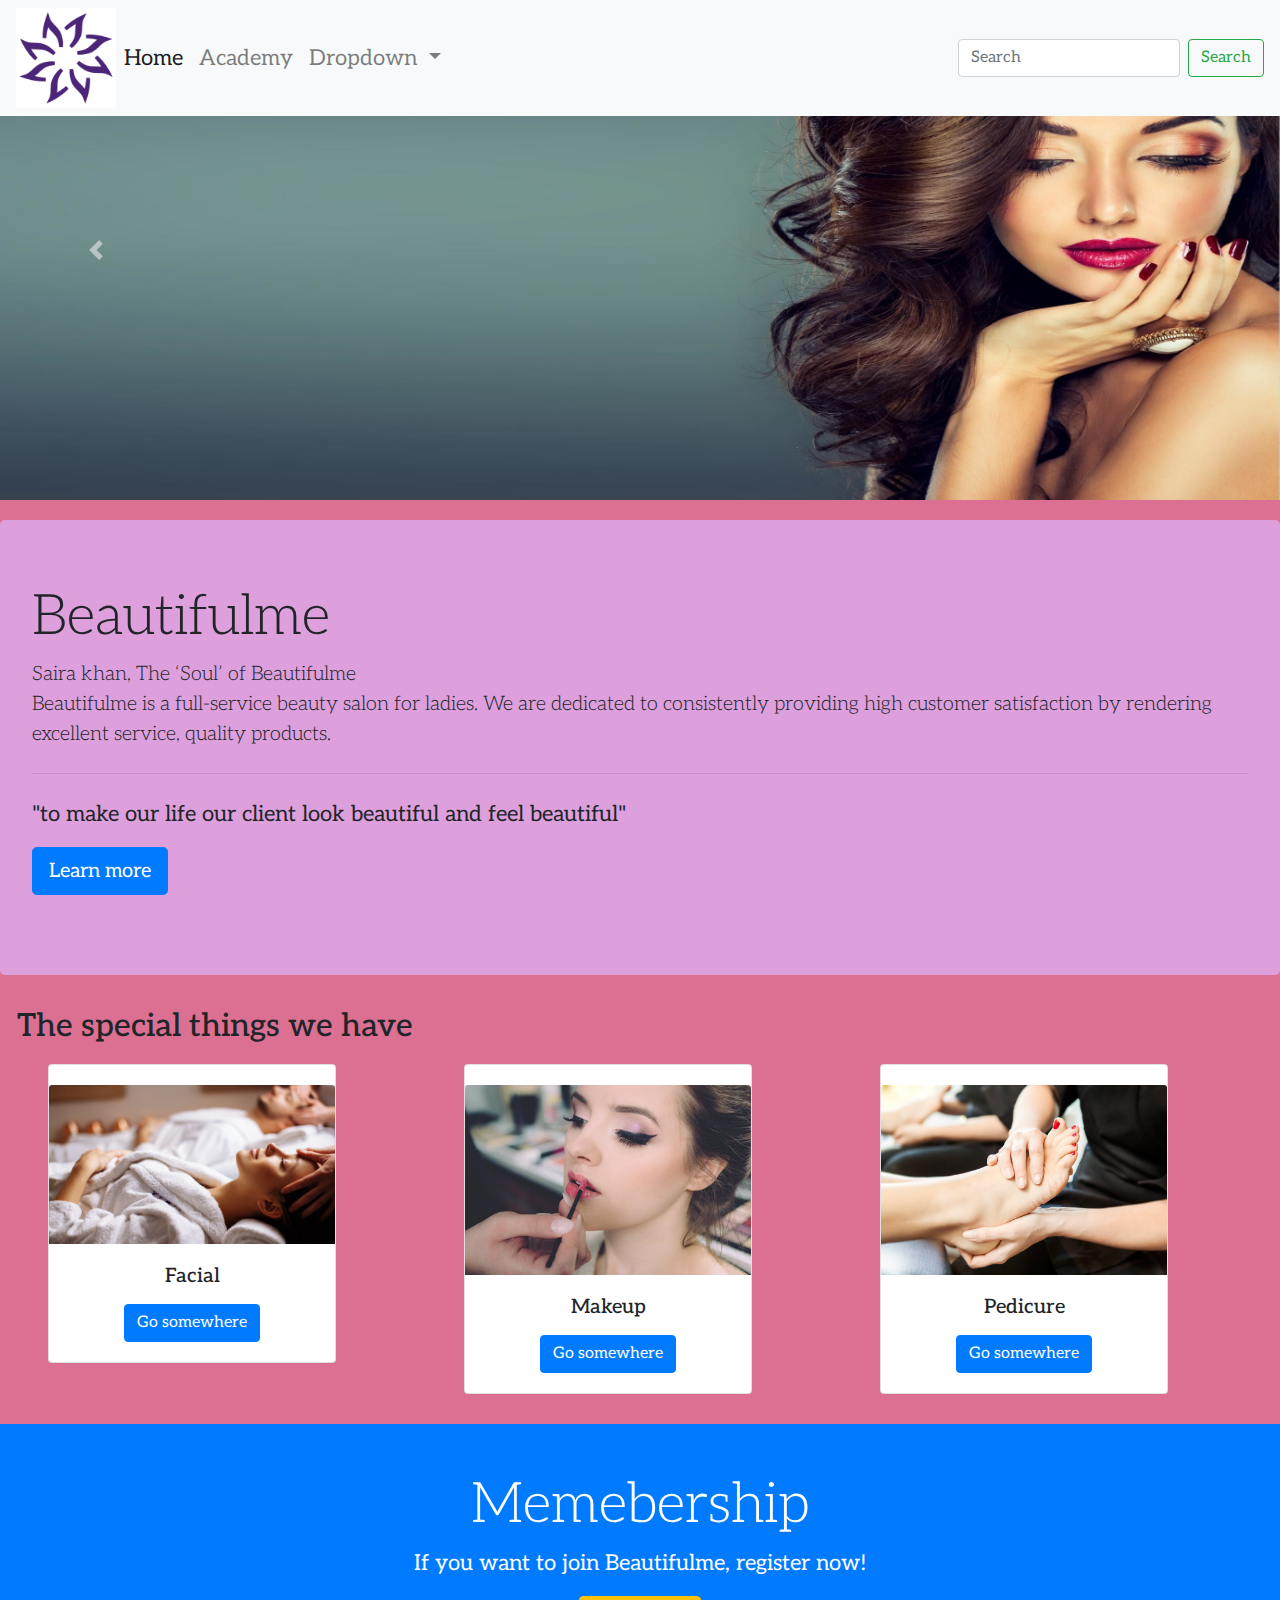
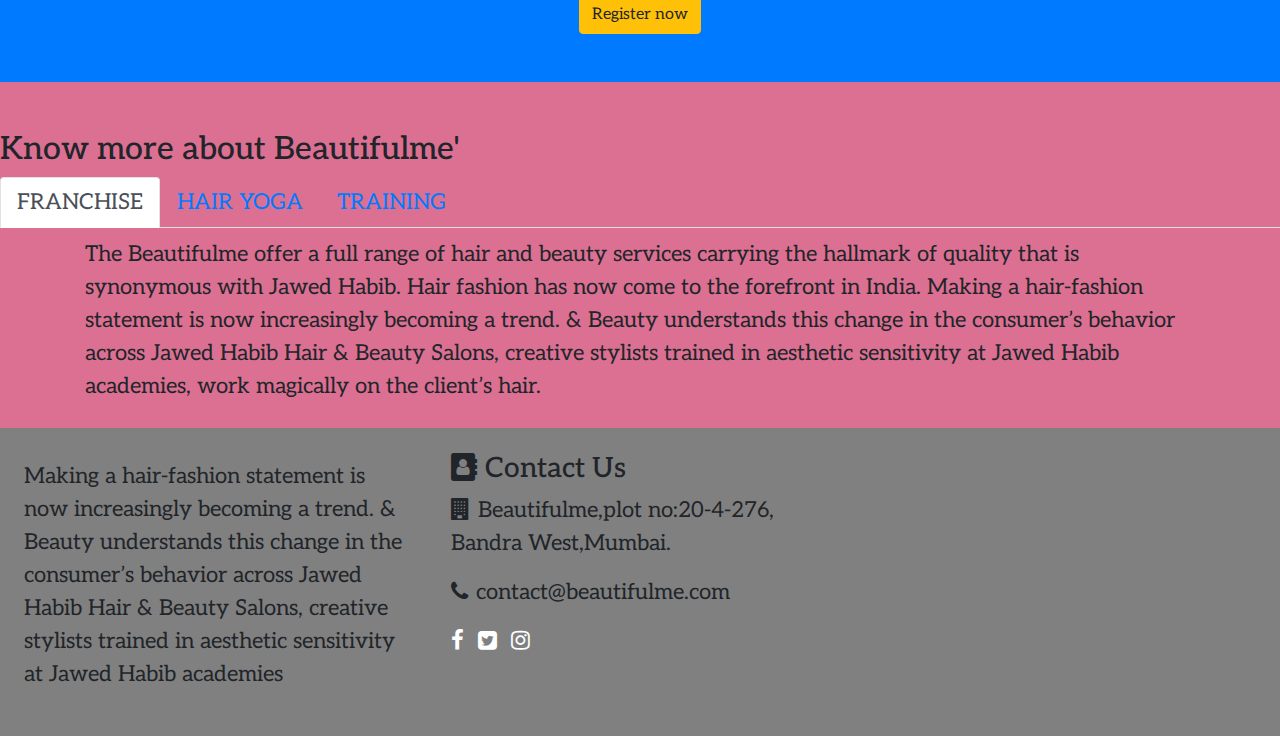
<file: index.html>
<!DOCTYPE html>

<html>

<head>

	<!-- Website Title & Description for Search Engine purposes -->
	<title>Beautifulme</title>
	<meta name="description" content="">
	<meta name="description" content="beautifulme">
	<meta name="keywords" content="HTML,CSS,,JavaScript">
	<meta name="author" content="Sneha Mesharam">

	<!-- Mobile viewport optimized -->
	<meta name="viewport" content="width=device-width, initial-scale=1.0, maximum-scale=1.0, user-scalable=no">

	<link rel="stylesheet" href="https://maxcdn.bootstrapcdn.com/bootstrap/4.0.0/css/bootstrap.min.css"
		integrity="sha384-Gn5384xqQ1aoWXA+058RXPxPg6fy4IWvTNh0E263XmFcJlSAwiGgFAW/dAiS6JXm" crossorigin="anonymous">

	<!-- Custom CSS -->
	<link href="includes/css/styles.css" rel="stylesheet">
	<link rel="stylesheet" href="https://cdnjs.cloudflare.com/ajax/libs/font-awesome/4.7.0/css/font-awesome.min.css">
	<link href='https://fonts.googleapis.com/css?family=Aleo' rel='stylesheet'>

</head>

<body>


	<nav class="navbar navbar-expand-lg fixed-top navbar-light bg-light">
		<img src="/images/log.png" alt="logo" height="100" width="100">
		<!----<a class="navbar-brand" href="#">Navbar</a>-->
		<button class="navbar-toggler" type="button" data-toggle="collapse" data-target="#navbarSupportedContent"
			aria-controls="navbarSupportedContent" aria-expanded="false" aria-label="Toggle navigation">
			<span class="navbar-toggler-icon"></span>
		</button>

		<div class="collapse navbar-collapse" id="navbarSupportedContent">
			<ul class="navbar-nav mr-auto">
				<li class="nav-item active">
					<a class="nav-link" href="#">Home <span class="sr-only">(current)</span></a>
				</li>
				<li class="nav-item">
					<a class="nav-link" href="#">Academy</a>
				</li>
				<li class="nav-item dropdown">
					<a class="nav-link dropdown-toggle" href="#" id="navbarDropdown" role="button"
						data-toggle="dropdown" aria-haspopup="true" aria-expanded="false">
						Dropdown
					</a>
					<div class="dropdown-menu" aria-labelledby="navbarDropdown">
						<a class="dropdown-item" href="#">Offer</a>
						<a class="dropdown-item" href="#">brand</a>
						<div class="dropdown-divider"></div>
						<a class="dropdown-item" href="#">package</a>
					</div>
				</li>
				
			</ul>
			<form class="form-inline my-2 my-lg-0">
				<input class="form-control mr-sm-2" type="search" placeholder="Search" aria-label="Search">
				<button class="btn btn-outline-success my-2 my-sm-0" type="submit">Search</button>
			</form>
		</div>
	</nav>





	<div id="carouselExampleControls" class="carousel slide" data-ride="carousel">
		<div class="carousel-inner">
			<div class="carousel-item active">
				<img class="d-block w-100" src="/images/2.jpg" alt="First slide" height="500px" width="1500px">
			</div>
			<div class="carousel-item">
				<img class="d-block w-100" src="/images/3.jpg" alt="Second slide" height="500px" width="1500px">
			</div>
			<div class="carousel-item">
				<img class="d-block w-100" src="/images/9.jpeg" alt="Third slide" height="500px" width="1500px">
			</div>
		</div>
		<a class="carousel-control-prev" href="#carouselExampleControls" role="button" data-slide="prev">
			<span class="carousel-control-prev-icon" aria-hidden="true"></span>
			<span class="sr-only">Previous</span>
		</a>
		<a class="carousel-control-next" href="#carouselExampleControls" role="button" data-slide="next">
			<span class="carousel-control-next-icon" aria-hidden="true"></span>
			<span class="sr-only">Next</span>
		</a>
	</div>


	</div>

	<div class="jumbotron" id="jumbid">


		<h1 class="display-4">Beautifulme</h1>
		<p class="lead">Saira khan, The ‘Soul’ of Beautifulme<br>
			Beautifulme is a full-service beauty salon for ladies. We are dedicated to consistently
			providing high customer satisfaction by rendering excellent service, quality products.</p>
		<hr class="my-4">
		<p> "to make our life our client look beautiful and feel beautiful"</p>

		<p class="lead">
			<a class="btn btn-primary btn-lg" href="#" role="button">Learn more</a>
		</p>
	</div>

	<div class="row" id="featuresHeading">
		<div class="col-12">
			<h2>The special things we have</h2>
			<p class="lead"></p>
		</div>
	</div>
	<!--end featuresheading-->
	<div class="row no-gutters" id="features">
		<div class="col-sm-3 feature mx-5">
			<div class="card" style="width: 18rem;">
				<img class="card-img-top" src="/images/spa.jpg" alt="Card image cap">
				<div class="card-body">
					<h5 class="card-title">Facial</h5>
					<p class="card-text"></p>
					<a href="#" class="btn btn-primary">Go somewhere</a>
				</div>
			</div>
		</div>


		<div class="col-sm-3 feature mx-5">
			<div class="card" style="width: 18rem;">
				<img class="card-img-top" src="/images/makeup.jpeg" alt="Card image cap">
				<div class="card-body">
					<h5 class="card-title">Makeup</h5>
					<p class="card-text"></p>
					<a href="#" class="btn btn-primary">Go somewhere</a>
				</div>
			</div>
		</div>




		<div class="col-sm-3 feature mx-5">
			<div class="card" style="width: 18rem;">
				<img class="card-img-top" src="/images/pedic.jpg" alt="Card image cap">
				<div class="card-body">
					<h5 class="card-title">Pedicure</h5>
					<p class="card-text"></p>
					<a href="#" class="btn btn-primary">Go somewhere</a>
				</div>
			</div>
		</div>

	</div>
	<!--end feature-->



	<section class="bg-primary mb-5" id="wrapup">
		<!--modal start-->
		<article class="py-5">
			<div class="text-center text-white">
				<h3 class="display-4">Memebership </h3>
				<p>If you want to join Beautifulme, register now!</p>
				<button class="btn btn-warning" data-toggle="modal" data-target="#myModal">Register now</button>
			</div> <!-- The Modal -->
			<div class="modal fade" id="myModal">
				<div class="modal-dialog modal-dialog-centered">
					<div class="modal-content">
						<!-- Modal Header -->
						<div class="modal-header">
							<h4 class="modal-title">Register</h4>
							<button type="button" class="close" data-dismiss="modal">&times;</button>
						</div> <!-- Modal body -->
						<div class="modal-body">
							<form action="/action_page.php">
								<div class="form-group">
									<label for="name">Name:</label>
									<input type="name" class="form-control" id="name" placeholder="Enter your name">
								</div>
								<div class="form-group">
									<label for="email">Email address:</label>
									<input type="email" class="form-control" id="email" placeholder="Enter your email">
								</div>
								<div class="form-group">
									<label for="pwd">Full address:</label>
									<input type="password" class="form-control" id="pwd" placeholder="Enter password">
								</div>
								<div class="form-group">
									<label for="contact">Contact number:</label>
									<input type="contact" class="form-control" id="contact"
										placeholder="Enter your contact number">
								</div> <button type="submit" class="btn btn-primary">Submit</button>
							</form>
						</div> <!-- Modal footer -->
						<div class="modal-footer">
							<button type="button" class="btn btn-secondary" data-dismiss="modal">Close</button>
						</div>
					</div>
				</div>
			</div>
		</article>
	</section>
	<!--modal end-->


	<!--TABBED PANE-->

	<!--  <div class="col-md-6"> -->
	<h2>Know more about Beautifulme'</h2>
	<!-- Nav tabs -->
	<ul class="nav nav-tabs">
		<li class="nav-item">
			<a class="nav-link active" data-toggle="tab" href="#">FRANCHISE</a>
		</li>
		<li class="nav-item">
			<a class="nav-link" data-toggle="tab" href="#menu1">HAIR YOGA</a>
		</li>
		<li class="nav-item">
			<a class="nav-link" data-toggle="tab" href="#menu2">TRAINING</a>
		</li>
	</ul>

	<!-- Tab panes Content-->
	<div class="tab-content">
		<div class="tab-pane container active" id="home">
			The Beautifulme offer a full range of hair and beauty services carrying the hallmark
			of quality that is synonymous with Jawed Habib. Hair fashion has now come to the
			forefront in India. Making a hair-fashion statement is now increasingly becoming a trend.
			& Beauty understands this change in the consumer’s behavior across Jawed Habib Hair
			& Beauty Salons, creative stylists trained in aesthetic sensitivity at Jawed Habib
			academies,
			work magically on the client’s hair.
		</div>

		<div class="tab-pane container fade" id="menu1">
			At The Beautifulme we understand the burning desire of looking good and being relaxed in
			people of today. Through Hair Yoga, we introduce the ancient traditional service of ‘Champi’
			or head massage using oils specially created by the house of Jawed Habib. The service will
			be
			provided at JH Yoga ‘Champi Salons’ managed by the trained masseurs. the program will
			involve
			a specialized head massage leaving the person relaxed and rejuvenated.
		</div>

		<div class="tab-pane container fade" id="menu2">
			Beautifulme aims to provide scientific and systematic training to individuals aspiring
			to pursue a career in Cosmetology. It was established with an impetus to revolutionise the
			art of Hair Styling in India. Since its inception, the academy has enabled thousands of students
			to succeed in Cosmetology. Since its inception, the academy has enabled thousands of students
			to succeed in Cosmetology.It was established with an impetus to revolutionise the
			art of Hair Styling in India.

		</div>
	</div>
	</div>


	<!--footer--->

	<section>
		<div class="container-fluid footer">
			<div class="row">
				<div class="col-sm-12 col-12 col-md-4 p-4">
					<h3 class="colorWhite"><a class="colorWhite" href="index.html"></a></h3>
					<p class="colorWhite">Making a hair-fashion statement is now increasingly becoming a trend.
						& Beauty understands this change in the consumer’s behavior across Jawed Habib Hair
						& Beauty Salons, creative stylists trained in aesthetic sensitivity at Jawed Habib
						academies
					</p>
				</div>
				<div class="col-sm-12 col-12 col-md-4 p-4">
					<h3 class="colorWhite"><i class="fa fa-address-book mr-2"></i>Contact Us</h3>
					<p class="colorWhite"><i class="fa fa-building mr-2"></i>Beautifulme,plot no:20-4-276,
						Bandra West,Mumbai.</p>
					<p class="colorWhite"><i class="fa fa-phone mr-2"></i>contact@beautifulme.com</p>
					<a href="javascript:void(0)"><i class="fa fa-facebook mr-2 socialIcons"></i></a>
					<a href="javascript:void(0)"><i class="fa fa-twitter-square mr-2 socialIcons"></i></a>
					<a href="javascript:void(0)"><i class="fa fa-instagram mr-2 socialIcons"></i></a>
				</div>
				<div class="col-sm-12 col-12 col-md-4 p-4">
					<iframe width="100%" height="250"
						src="https://maps.google.com/maps?width=100%&amp;height=600&amp;hl=en&amp;q=secondcampus+(My%20Business%20Name)&amp;ie=UTF8&amp;t=&amp;z=14&amp;iwloc=B&amp;output=embed"
						frameborder="0" scrolling="no" marginheight="0" marginwidth="0">
						<a href="https://www.maps.ie/create-google-map/">Google map generator</a>
					</iframe>
				</div>
			</div>
		</div>
	</section>
	<!-- End of Footer -->




	<script src="https://code.jquery.com/jquery-3.2.1.slim.min.js"
		integrity="sha384-KJ3o2DKtIkvYIK3UENzmM7KCkRr/rE9/Qpg6aAZGJwFDMVNA/GpGFF93hXpG5KkN"
		crossorigin="anonymous"></script>
	<script src="https://cdnjs.cloudflare.com/ajax/libs/popper.js/1.12.9/umd/popper.min.js"
		integrity="sha384-ApNbgh9B+Y1QKtv3Rn7W3mgPxhU9K/ScQsAP7hUibX39j7fakFPskvXusvfa0b4Q"
		crossorigin="anonymous"></script>
	<script src="https://maxcdn.bootstrapcdn.com/bootstrap/4.0.0/js/bootstrap.min.js"
		integrity="sha384-JZR6Spejh4U02d8jOt6vLEHfe/JQGiRRSQQxSfFWpi1MquVdAyjUar5+76PVCmYl"
		crossorigin="anonymous"></script>

</body>

</html>
</file>
<file: includes/css/styles.css>
/*

My Custom CSS
=============

Author:  Brad Hussey
Updated: August 2013
Notes:	 Hand coded for Udemy.com

*/


/* --------------------------------------
   Layout
   -#------------------------------------- */
   #featuresHeading{
       margin: 2px;
   }


   #features img{
       margin-top: 20px;
   }

#features{
    text-align: center;
}
#bigCallout{
    margin:60px;
}
#inputMessage{
    margin-bottom:15px;
}


#wrapup{
    margin-top: 30px;
    background-color: grey;

}

/* --------------------------------------
   Typography
   -------------------------------------- */



/* --------------------------------------
   Navbar
   -------------------------------------- */
   
   #searchInput
   {
       width:200px;
   }
   .navbar-brand
   {
       padding:13px 15px;
   }
   .alert{
       margin-top:20px;
       display:none;
   }
   .tabbable img.thumbnail{
       margin:0 20px 10px 0;

   }
   .well{
       margin:20px 0;
   }



.column1{
    height: 500vh;


}

.footer{
    margin-top: 2%;
    background: grey;

}
.footer h1 a{
    text-decoration:none;
    color:white;
}

.socialIcons{
    color:white;
    font-size:30px;

}
.detail table img{
    height: 450px;
    width: 100%;
}

#jumbid
{
    background-color: plum;
    margin-top: 20px;
}
.container{
    margin-top: 10px;
    margin-bottom: 10px;
}
body{
    background-color:palevioletred;
    font-family: 'Aleo';font-size: 22px;
}
</file>
